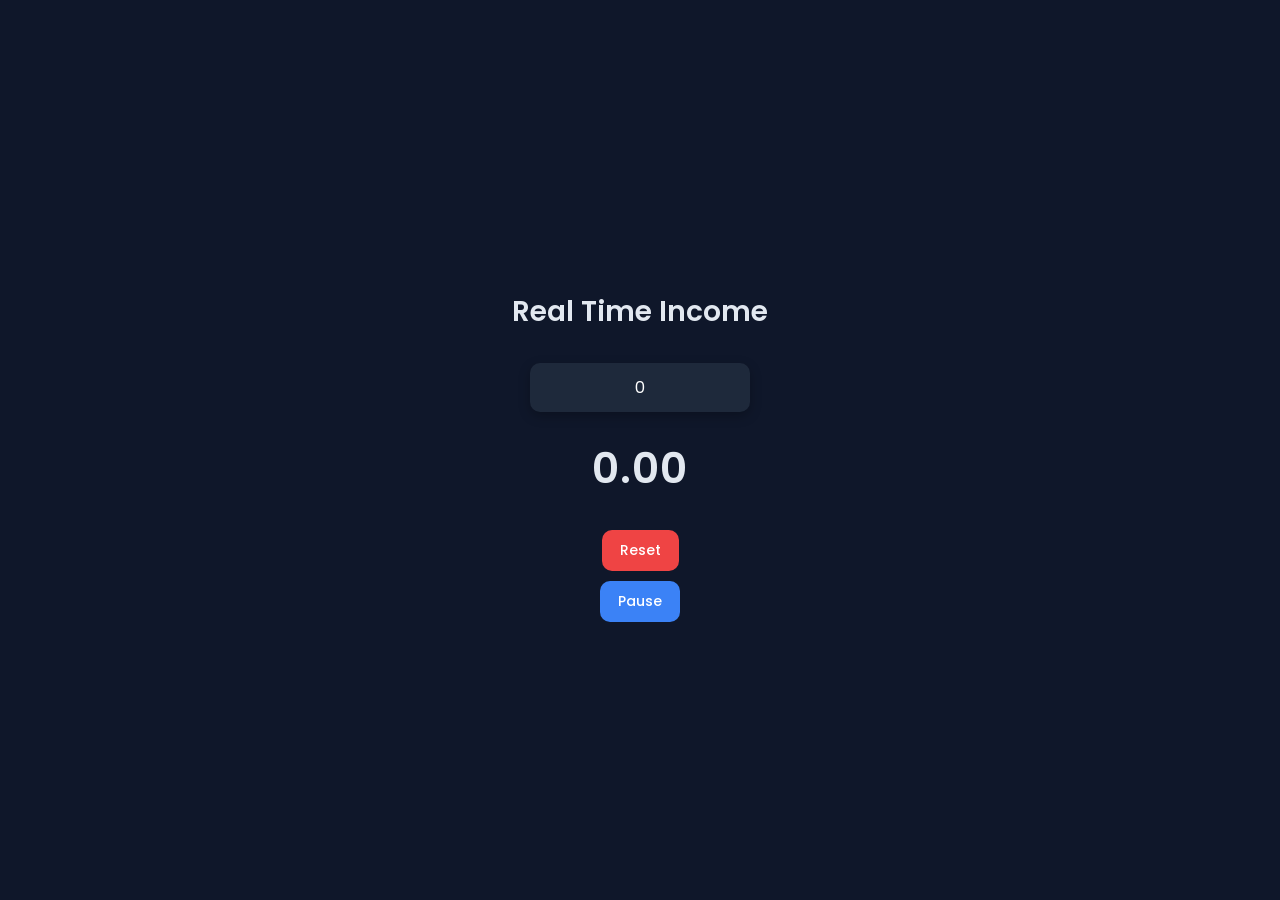
<file: index.html>
<!DOCTYPE html>
<html lang="en">
<head>
    <meta charset="UTF-8">
    <meta name="viewport" content="width=device-width, initial-scale=1.0">
    <title>Real time income</title>
    <link rel="stylesheet" href="style.css">

    <ios-app name="Real Time Income" icon="default"></ios-app>

</head>
<body>
    <h1>Real Time Income</h1>

    <input type="number" id="per-hour-income">

    <p id="total-income">0.00$</p>

    <button id="reset-button">Reset</button>
    <button id="pause-button">Pause</button>

    <script src="script/main.js"></script>
    <script src="ios-app-kit/module.js"></script>
</body>
</html>
</file>
<file: style.css>
@import url('https://fonts.googleapis.com/css2?family=Poppins:wght@300;400;500;600&display=swap');

* {
    font-family: "Poppins", sans-serif;
    box-sizing: border-box;
}

body {
    margin: 0;
    height: 100vh;
    display: flex;
    flex-direction: column;
    align-items: center;
    justify-content: center;
    background: #0f172a; /* dark modern background */
    color: #e2e8f0;
}

/* Title */
h1 {
    font-size: 28px;
    font-weight: 600;
    margin-bottom: 30px;
}

/* Input */
input {
    width: 220px;
    padding: 12px 14px;
    border: none;
    border-radius: 10px;
    outline: none;
    font-size: 16px;
    background: #1e293b;
    color: white;
    text-align: center;
    box-shadow: 0 4px 12px rgba(0,0,0,0.25);
    transition: 0.2s ease;
}

input:focus {
    transform: scale(1.03);
    box-shadow: 0 6px 18px rgba(0,0,0,0.35);
}

/* Remove number arrows */
input[type="number"]::-webkit-outer-spin-button,
input[type="number"]::-webkit-inner-spin-button {
    -webkit-appearance: none;
    margin: 0;
}

input[type="number"] {
    -moz-appearance: textfield;
}

/* Income display */
#total-income {
    font-size: 42px;
    font-weight: 600;
    margin: 25px 0;
    letter-spacing: 1px;
}

/* Buttons */
button {
    padding: 10px 18px;
    margin: 5px;
    border: none;
    border-radius: 10px;
    font-size: 14px;
    font-weight: 500;
    cursor: pointer;
    transition: 0.2s ease;
}

/* Reset button */
#reset-button {
    background: #ef4444;
    color: white;
}

#reset-button:hover {
    background: #dc2626;
    transform: translateY(-2px);
}

/* Pause button */
#pause-button {
    background: #3b82f6;
    color: white;
}

#pause-button:hover {
    background: #2563eb;
    transform: translateY(-2px);
}
</file>
